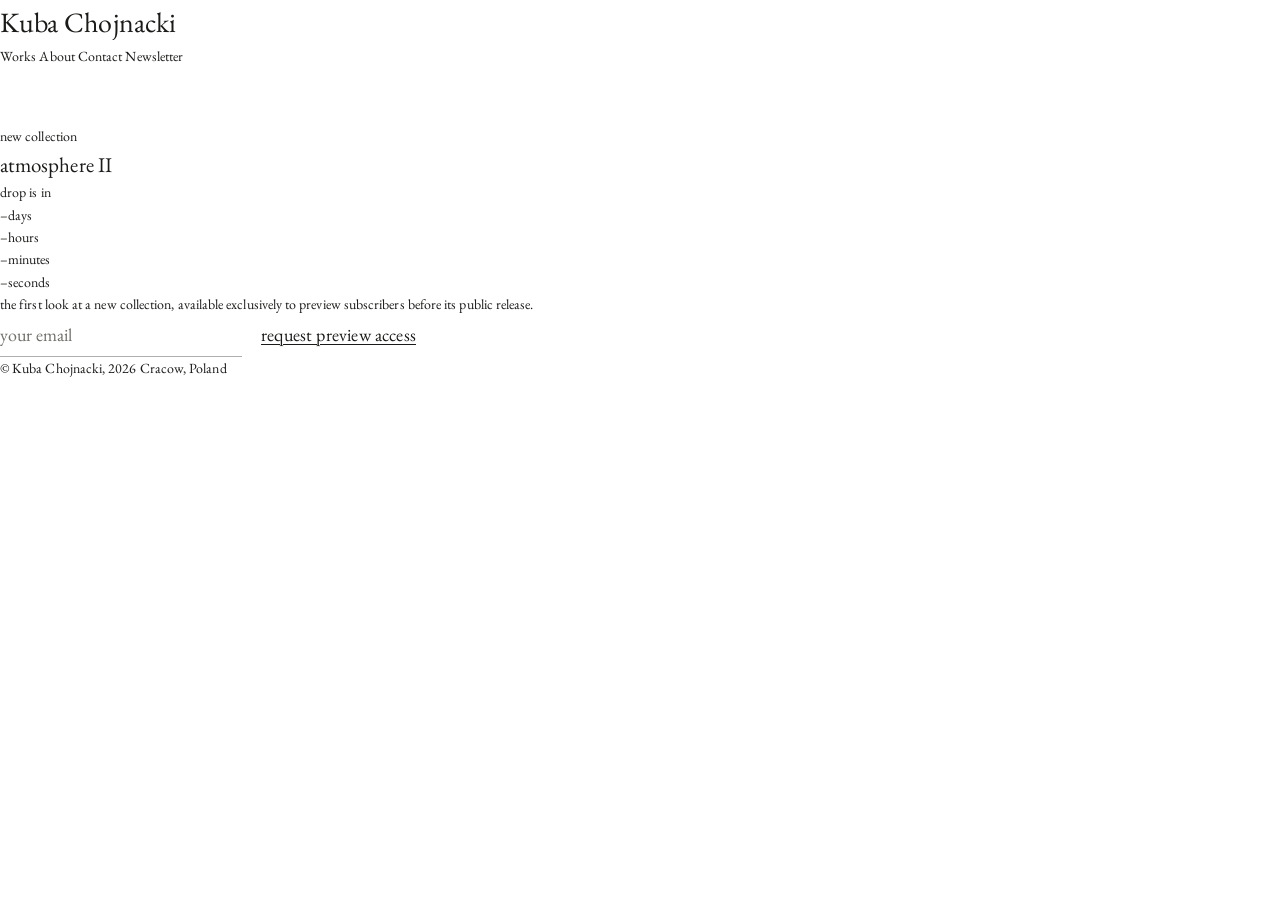
<file: newsletter/index.html>
<!DOCTYPE html>
<html lang="en">
<head>
    <meta charset="UTF-8">
    <meta name="viewport" content="width=device-width, initial-scale=1.0">
    <title>Kuba Chojnacki | Newsletter</title>
    <meta name="description" content="The atmosphere drop: early access to new collections, prints and limited releases from Kuba Chojnacki's studio, before they reach the public. A few emails a year.">
    <link rel="canonical" href="https://kubachojnacki.com/newsletter/">
    <meta property="og:title" content="Kuba Chojnacki | The Atmosphere Drop">
    <meta property="og:description" content="Early access to new collections, prints and limited releases, before they reach the public.">
    <meta property="og:image" content="https://kubachojnacki.com/IMAGES/works/03-atmosphere-maroon-khaki-hero.jpg">
    <meta property="og:type" content="website">
    <meta property="og:url" content="https://kubachojnacki.com/newsletter/">
    <meta name="twitter:card" content="summary_large_image">
    <meta name="theme-color" content="#ffffff">
    <link rel="icon" type="image/png" href="../favicon.png">
    <link rel="preconnect" href="https://fonts.googleapis.com">
    <link rel="preconnect" href="https://fonts.gstatic.com" crossorigin>
    <link href="https://fonts.googleapis.com/css2?family=EB+Garamond:ital,wght@0,400;1,400&family=Montserrat:wght@400;500&display=swap" rel="stylesheet">
    <link rel="stylesheet" href="../css/style.css?v=20260718d">
</head>
<body>

    <header id="site-header">
        <h1 class="logo"><a href="../">Kuba Chojnacki</a></h1>
        <nav>
            <a href="../#works">Works</a>
            <a href="../#about">About</a>
            <a href="../#contact">Contact</a>
            <a href="./" aria-current="page">Newsletter</a>
        </nav>
    </header>

    <main class="newsletter-page">
        <div class="drop-split">
            <div class="drop-media">
                <div id="drop-preview" class="preview-carousel" aria-label="Closeups from the new atmosphere series"></div>
            </div>
            <div class="drop-text fade-up">
                <span class="section-label">new collection</span>
                <h2 class="drop-title">atmosphere <span style="text-transform:none">II</span></h2>
                <p class="drop-when">drop is in</p>
                <div class="drop-timer" id="drop-timer" data-deadline="2026-07-25T18:00:00+02:00" aria-label="Time until the preview opens">
                    <div class="timer-cell"><span class="timer-num" id="t-days">–</span><span class="timer-label">days</span></div>
                    <div class="timer-cell"><span class="timer-num" id="t-hours">–</span><span class="timer-label">hours</span></div>
                    <div class="timer-cell"><span class="timer-num" id="t-mins">–</span><span class="timer-label">minutes</span></div>
                    <div class="timer-cell"><span class="timer-num" id="t-secs">–</span><span class="timer-label">seconds</span></div>
                </div>
                <p class="drop-sub">the first look at a new collection, available exclusively to preview subscribers before its public release.</p>
                <div id="nl-signup" class="drop-signup" data-cta="request preview access"></div>
            </div>
        </div>

        <div class="footer-note fade-up">
            <span>&copy; Kuba Chojnacki, 2026</span>
            <span>Cracow, Poland</span>
        </div>
    </main>

    <script>window.ROOT = '../';</script>
    <script src="../js/data.js?v=20260718d"></script>
    <script src="../js/newsletter.js?v=20260718d"></script>
</body>
</html>
</file>
<file: css/style.css>
/* kubachojnacki.com

   The original site, cleared and put on one grid: its header, its slideshow
   and its lightbox, and a page for every collection. Eight half-columns inside
   the margins. One family, EB Garamond (one font since 2026-11-06, his call:
   "premium simple"). Five sizes: --s small facts and captions, --m sentences, menu
   and rows, --h the slideshow's name and what is picked, --l names of collections
   and works, --xl the one large sentence. The line of capitals on the about page is
   set by its width. One line, under the header; the page you are on and the email
   fields are underlined. Space does everything else: --near inside a block, --far
   between blocks. */

:root {
    --bg:   #ffffff;
    --ink:  #1a1a18;
    --mid:  #6f6f6a;
    --sold: #991b1b;
    --dark: #0c0c0a;
    --wait: #f1f1ef;   /* where a picture is still on its way */

    --serif: "EB Garamond", Georgia, serif;

    --s:  14px;
    --m:  1.125rem;
    --h:  1.3125rem;
    --l:  clamp(1.6rem, 2.4vw, 2.125rem);
    --xl: clamp(1.9rem, 3vw, 2.6875rem);

    --pad:  clamp(1.5rem, 4vw, 4rem);
    --gut:  clamp(12px, 1.4vw, 20px);
    --near: clamp(1.25rem, 2vw, 1.75rem);
    --far:  clamp(5rem, 10vw, 9rem);
    --top:  58px;

    /* motion: three lengths, two curves, in CSS and in site.js alike.
       --ease moves between two rests; --ease-out is for what arrives */
    --t-fast: 200ms;   /* hover, press, small marks */
    --t-base: 450ms;   /* the lightbox, a page, a caption, a step */
    --t-slow: 900ms;   /* a painting crossing into another, a picture arriving */
    --ease:     cubic-bezier(.4, 0, .2, 1);
    --ease-out: cubic-bezier(.16, 1, .3, 1);
}

*, *::before, *::after { box-sizing: border-box; margin: 0; padding: 0; }
html {
    scroll-behavior: smooth;
    scrollbar-gutter: stable;   /* the page never shifts sideways: lightbox open, short pages */
    scroll-padding-top: calc(var(--top) + 1rem);   /* the fixed header never covers what has focus */
    -webkit-tap-highlight-color: rgba(26, 26, 24, 0.08);
}
a, button, input, [role="button"] { touch-action: manipulation; }
body {
    background: var(--bg);
    color: var(--ink);
    font-family: var(--serif);
    font-size: var(--s);
    line-height: 1.6;
    letter-spacing: 0.005em;
    -webkit-font-smoothing: antialiased;
}
/* the Garamond files are variable, 400-800; the site uses 400, and 500 for the page
   you are on in the menu */
h1, h2 { font-weight: 400; }
/* Garamond at display sizes sits a hair tighter */
.col-title, .next a, .hc-title, .lb-title { letter-spacing: -0.01em; }
/* the roman numerals in a name stay capitals in a lowercase line */
.rn { text-transform: none; }
img { display: block; max-width: 100%; }
a { color: inherit; text-decoration: none; }
button { font: inherit; color: inherit; background: none; border: 0; padding: 0; text-align: inherit; }
:focus-visible { outline: 2px solid var(--ink); outline-offset: 2px; }
[hidden] { display: none !important; }
/* read out, not shown: the heading of a page whose picture says it */
/* the first thing the keyboard reaches: past the menu, to the page */
.skip {
    position: absolute; z-index: 60; left: var(--pad); top: -4rem;
    padding: 0.5rem 0.8rem; background: var(--bg);
    font-family: var(--serif); font-size: var(--m);
}
.skip:focus { top: 0.5rem; }
.vh { position: absolute; width: 1px; height: 1px; overflow: hidden; clip-path: inset(50%); white-space: nowrap; }

/* the pointer is the computer's own. Over a painting a small word follows
   it, a little behind, and says what a click does: view, or in the lightbox
   zoom (site.js). Only where there is a mouse */
.tip {
    position: fixed; left: 0; top: 0; z-index: 200;
    pointer-events: none; will-change: transform;
    font-family: var(--serif); font-style: italic; font-size: var(--m); line-height: 1.2;
    padding: 0 0.35em; background: var(--bg); color: var(--ink);
    opacity: 0; transition: opacity var(--t-fast) var(--ease);
}
.tip.on { opacity: 1; }
.lightbox img { cursor: zoom-in; }
.lightbox img.is-zoomed { cursor: zoom-out; }

/* the grid (his Canva, 2026-10-21): four columns inside the margins, each
   split in half. .grid is those eight half-columns and everything starts on
   one of them: 1-2 is column 1, 3-4 column 2, 5-6 column 3, 7-8 column 4 */
.grid {
    display: grid;
    grid-template-columns: repeat(8, minmax(0, 1fr));
    column-gap: var(--gut);
}
.grid { padding-inline: var(--pad); }

/* ── header, as on the live site: the name in capitals at the left, the menu
      close together at the right edge. The page you are on is one step bolder.
      Bold is used nowhere else: what is picked is black, what is not is grey. One line ── */
.top {
    position: fixed;
    inset: 0 0 auto;
    z-index: 50;
    height: var(--top);
    display: grid;
    grid-template-columns: repeat(8, minmax(0, 1fr));
    column-gap: var(--gut);
    align-items: center;
    padding-inline: var(--pad);
    background: var(--bg);
    border-bottom: 1px solid var(--ink);
}
.name {
    grid-column: 1 / 5; justify-self: start;
    font-family: var(--serif);
    font-size: var(--m);
    font-weight: 400;
    letter-spacing: 0.08em;
    text-transform: uppercase;
    line-height: 1;
    white-space: nowrap;
}
.menu { grid-column: 5 / 9; display: flex; justify-content: flex-end; align-items: baseline; }
.menu a {
    margin-left: 2.5rem;
    font-family: var(--serif);
    font-size: var(--m);
    letter-spacing: 0.01em;
    white-space: nowrap;
    transition: opacity var(--t-fast) var(--ease);
}
.menu a:hover { opacity: 0.45; }
.menu a[aria-current] { font-weight: 500; }

main { padding-top: var(--top); }

/* ── home: the slideshow fills the first screen, edge to edge, the work's
      name on the painting as on the live site (back 2026-10-21 at his
      request), a soft shade under the words so white reads on any painting;
      the count and its two arrows at the right. While a painting rests it
      drifts very slowly; as the page scrolls it moves a little further
      through its frame, so more of the closeup is seen. Under it the
      selected works, four across ── */
.hero-wrap { height: calc(100vh - var(--top)); height: calc(100svh - var(--top)); }
.hero { position: relative; height: 100%; overflow: hidden; background: var(--wait); }
.slides { position: relative; width: 100%; height: 100%; }
.slide {
    position: absolute;
    inset: 0;
    opacity: 0;
    /* the painting leaving stays whole underneath until the next one has
       covered it, so the crossfade never passes through grey */
    transition: opacity 0s linear var(--t-slow);
    pointer-events: none;
}
html:not(.js) .slide:first-child { opacity: 1; }   /* without scripts the first painting still shows */
.slide.active { opacity: 1; z-index: 1; pointer-events: auto; transition: opacity var(--t-slow) var(--ease); }
.slide a { position: relative; display: block; height: 100%; }
/* the closeup at its full height (the frame shows its top part): while a
   painting is on show it pans slowly down it, starting at the top each time
   it comes; the one not on show holds where it is. Scrolling the page carries
   it further down (2026-10-22, his request: "scroll down the painting") */
.hero { --hero-h: calc(100svh - var(--top)); }
.slide img { position: absolute; left: 0; top: 0; width: 100%; height: auto; min-height: 100%; object-fit: cover; animation: pan 24s cubic-bezier(.45, 0, .55, 1) infinite alternate; }
.slide:not(.active) img { animation-play-state: paused; }
@keyframes pan { to { transform: translateY(calc((-100% + var(--hero-h)) * 0.7)); } }
@keyframes hero-scroll { to { translate: 0 -14%; } }
@supports (animation-timeline: scroll()) {
    @media (prefers-reduced-motion: no-preference) and (min-width: 801px) and (min-aspect-ratio: 1/1) {
        .slides { animation: hero-scroll linear both; animation-timeline: scroll(root); animation-range: 0 100vh; }
    }
}
.slide-vignette {
    position: absolute; inset: 0; z-index: 5; pointer-events: none;
    background: linear-gradient(to top, rgba(0, 0, 0, 0.5) 0%, transparent 38%);
}
.hero-bar {
    position: absolute; z-index: 10; left: var(--pad); right: var(--pad); bottom: 2.4rem;
    display: flex; align-items: flex-end; justify-content: space-between; gap: var(--gut);
    color: #fff; pointer-events: none;
}
.hero-cap { min-width: 0; }
.hc-title { display: block; width: fit-content; font-family: var(--serif); font-size: var(--h); line-height: 1.15; text-transform: lowercase; pointer-events: auto; }
.hc-title:hover { text-decoration: underline; text-underline-offset: 5px; text-decoration-thickness: 1px; }
.hc-specs { display: block; margin-top: 0.3rem; font-size: var(--s); letter-spacing: 0.04em; text-transform: lowercase; color: #fff; }
.hc-specs i { font-style: normal; margin-inline: 0.6em; }
/* the words come with the painting, while it crosses in */
.hero-cap.in .hc-title { animation: cap-rise var(--t-slow) var(--ease-out) 0.25s both; }
.hero-cap.in .hc-specs { animation: cap-rise var(--t-slow) var(--ease-out) 0.33s both; }
@keyframes cap-rise { from { opacity: 0; transform: translateY(10px); } }
.hero-nav { display: flex; align-items: baseline; gap: 0.7rem; pointer-events: auto; flex: none; }
.hero-counter { font-size: var(--s); letter-spacing: 0.12em; color: #fff; font-variant-numeric: tabular-nums; }
.hero :focus-visible { outline-color: #fff; outline-offset: -4px; }
.hero-nav button { color: #fff; font-size: var(--m); line-height: 1; padding: 0.2rem 0.35rem; transition: opacity var(--t-fast) var(--ease); }
@media (hover: hover) { .hero-nav button:hover { opacity: 0.55; } }

.selected { padding-top: var(--near); row-gap: var(--near); }
.sel-head { grid-column: 1 / -1; font-family: var(--serif); font-size: var(--l); line-height: 0.9; letter-spacing: -0.015em; text-transform: lowercase; }
.sel-grid {
    grid-column: 1 / -1;
    display: grid;
    grid-template-columns: repeat(4, minmax(0, 1fr));
    gap: 2.4rem var(--gut);
}
.sel-item { display: block; }
.sel-frame { position: relative; display: block; aspect-ratio: 3 / 4; width: 64.5%; }
.sel-frame img { width: 100%; height: 100%; object-fit: contain; }

/* paintings arrive: each fades in once its picture is loaded and decoded
   (site.js). An animation, not a transition, so the hover keeps its own pace.
   Only where scripts run (html.js, set in each page's head); without them
   the pictures simply show */
.js img.fade { opacity: 0; }
.js img.fade.in { opacity: 1; animation: arrive var(--t-slow) var(--ease-out) backwards; }
@keyframes arrive { from { opacity: 0; } }

/* a phone cannot hover: no words under the selected works, only the paintings */
@media (hover: none) { .sel-item .sp-cap { display: none; } }

/* then the collections (2026-11-06, his corrections): on half-columns 1-2 the
   word, the numbered list and the picked collection's note. The tiles stand in
   the right half: 01 and 03 on half-column 5, 04 on 7, 02 on 8, a top row and a
   bottom row. All one sheet (--u by --u x 1.414), two upright and two on their
   side, each corner clear of its neighbours, none below the foot of the words:
   the tile area takes its height from the words and --u never grows past what
   fits in it. js: site.js */
.cl { padding-top: var(--far); scroll-margin-top: var(--top); }
.cl-in { grid-column: 1 / -1; display: grid; grid-template-columns: repeat(8, minmax(0, 1fr)); column-gap: var(--gut); }
.cl-side { grid-column: 1 / 3; }
.cl-head { font-family: var(--serif); font-weight: 400; font-size: var(--l); line-height: 0.9; letter-spacing: -0.015em; text-transform: lowercase; }
.cl-index { list-style: none; margin-top: 0.9rem; }
.cl-index a { display: grid; grid-template-columns: 2.25em minmax(0, 1fr); align-items: baseline; font-family: var(--serif); font-size: var(--l); line-height: 1.12; text-transform: lowercase; transition: color var(--t-fast) var(--ease); }
.cl-index a:not(.on) { color: var(--mid); }
.cl-no { font-variant-numeric: tabular-nums; }
/* every note stands in the same place, so the height never jumps as one is picked */
.cl-text { display: grid; margin-top: 1.6rem; }
.cl-about { grid-area: 1 / 1; }
.cl-about:not(.on) { visibility: hidden; }
.cl-note { font-family: var(--serif); font-size: clamp(var(--m), 1.46vw, 3rem); line-height: 1.42; text-align: justify; hyphens: auto; }
.cl-facts { margin-top: 1rem; font-family: var(--serif); font-size: max(var(--m), 1.25vw); line-height: 1.4; }
.cl-tiles { grid-column: 5 / 9; position: relative; container-type: size; }
.cl-tile {
    --tr: calc((100cqw - 3 * var(--gut)) / 4);                          /* one half-column */
    --u: min(var(--tr), calc((100cqh - 2 * 1.7rem - 1.6rem) / 2.828));    /* the sheet's short side */
    position: absolute; left: calc(var(--k) * (var(--tr) + var(--gut)));
    display: block;
}
.cl-img { display: block; overflow: hidden; background: var(--wait); }
.cl-img img { width: 100%; height: 100%; object-fit: cover; }
.cl-tile.t1 { --k: 0; top: 0; }       /* half-column 5, on its side */
.cl-tile.t2 { --k: 3; top: 0; }       /* half-column 8, upright */
.cl-tile.t3 { --k: 0; bottom: 0; }    /* half-column 5, on its side */
.cl-tile.t4 { --k: 2; bottom: 0; }    /* half-column 7, upright */
.cl-tile.t1, .cl-tile.t3 { width: calc(var(--u) * 1.414); }
.cl-tile.t2, .cl-tile.t4 { width: var(--u); }
.cl-tile.t1 .cl-img, .cl-tile.t3 .cl-img { height: var(--u); }
.cl-tile.t2 .cl-img, .cl-tile.t4 .cl-img { height: calc(var(--u) * 1.414); }
/* pointing at a row or a tile, the other tiles step back a little; at rest all whole */
.cl-tile { --tile-fade: 0.65; transition: opacity var(--t-base) var(--ease); }
.cl-in:has(.cl-index a:hover, .cl-index a:focus-visible, .cl-tile:hover, .cl-tile:focus-visible) .cl-tile:not(.on) { opacity: var(--tile-fade); }
.cl-tile:not(.on) .sp-cap { color: var(--mid); }
.cl-tile .sp-cap { transition: color var(--t-fast) var(--ease); }

/* ── the sentence: from column 7 ── */
.say-text {
    font-family: var(--serif);
    font-size: var(--m);
    line-height: 1.45;
    text-wrap: pretty;
}

/* ── a collection: the line of all collections, this one black and larger, the
      others grey; the note in one column; then the paintings four across, each
      hanging from its column's left edge in an upright frame, its number at the
      frame's left edge and its name at its right, in small Garamond ── */
.col-head { padding-top: 1.25rem; row-gap: 1.4rem; align-items: baseline; }
.col-line {
    grid-column: 1 / -1;
    display: flex; flex-wrap: wrap; align-items: baseline; column-gap: 1.7rem;
    font-family: var(--serif); font-size: var(--m);
    text-transform: lowercase;
}
.col-line > * { white-space: nowrap; }
.col-line a { color: var(--mid); transition: color var(--t-fast) var(--ease); }
.col-line a:hover { color: var(--ink); }
.col-title {
    font-family: var(--serif);
    font-size: var(--l);
    line-height: 1.1;
    text-transform: lowercase;
}
.col-head .note { grid-column: 1 / 4; font-size: var(--m); line-height: 1.6; text-wrap: pretty; }
#collection { padding-top: 2.5rem; }

.cg-grid {
    --n: 4;
    grid-column: 1 / -1;
    list-style: none;
    display: grid;
    grid-template-columns: repeat(var(--n), minmax(0, 1fr));
    column-gap: var(--gut);
    row-gap: 2.4rem;
    align-items: start;
}
.cg-item > a { display: block; }
.cg-item .sp-frame { width: 64.5%; }
/* while it arrives, the painting's own box in its own colour, faintly */
.sp-frame { position: relative; display: grid; place-items: center; aspect-ratio: 3 / 4; }
.sp-frame img { position: relative; width: 100%; height: 100%; object-fit: contain; }
.sp-ph { position: absolute; left: 50%; top: 50%; transform: translate(-50%, -50%); opacity: 0.3; transition: opacity var(--t-slow) var(--ease); }
.sp-frame:has(img.in) .sp-ph { opacity: 0; }
/* the studies on paper are photographed close: shown smaller */
.sp-frame.is-paper img { width: 62%; height: 62%; }
.sp-frame.is-paper .sp-ph { transform: translate(-50%, -50%) scale(0.62); }
/* under a painting its number on the left, its name on the right, across the
   width of the picture (his image, 2026-11-06) */
.sp-cap { position: relative; z-index: 1; display: flex; justify-content: space-between; align-items: baseline; gap: 1em; margin-top: 0.35rem; font-family: var(--serif); font-size: var(--s); line-height: 1.35; letter-spacing: 0.02em; text-transform: lowercase; }
.sp-no { flex: none; font-variant-numeric: tabular-nums; }
.sp-nm { text-align: end; }
.cg-item .sp-cap, .sel-item .sp-cap { width: 64.5%; }
/* on the main page the words show only under the mouse. The place is kept, so
   nothing moves */
@media (hover: hover) {
    .sel-item .sp-cap { opacity: 0; transition: opacity var(--t-fast) var(--ease); }
    .sel-item .sp-cap > * { pointer-events: none; }
    .sel-item:hover .sp-cap, .sel-item:focus-visible .sp-cap { opacity: 1; }
    .sel-item:hover .sp-cap > * { pointer-events: auto; }
}
/* a sold painting: its caption red */
.sp-cap.sold { color: var(--sold); }
/* only the painting and its caption answer the pointer. Nothing is cropped: the
   link lets clicks through, and .hit stands over the painting in its photograph
   (js/boxes.js), so the white around it does nothing */
.cg-item > a, .sel-item { pointer-events: none; }
.hit, .sp-cap > * { pointer-events: auto; }
.hit { position: absolute; z-index: 2; }
/* a painting pointed at grows a little, as on the old site; nothing dims */
.cg-item img, .sel-item img, .cl-img img { transition: transform var(--t-base) var(--ease-out); }
@media (hover: hover) {
    .cg-item a:hover img, .sel-item:hover img, .cl-tile:hover img { transform: scale(1.04); }
}
/* prints (his Canva, 2026-10-21): the print chosen on column 2 in its
   A-paper box; on column 3 its words: "a print of", the two paintings, the
   sizes with the price beside them, the measure and edition, the order link.
   The sheet changes size with the choice, not to scale but enough to see: A1
   fills the box, A2 and A3 step down (--a2, --a3).
   The choice in use is black and larger, the others grey. The print on white
   with a soft shadow, the only shadow on the site (his call, 2026-11-06) */
.pr { align-items: start; }
body.fit main > .col-head { flex: none; }
.pr-pic { grid-column: 2 / 5; justify-self: end; width: min(100%, calc((100svh - 27.5rem) / 1.414)); min-width: 9rem; --a2: 0.8; --a3: 0.62; }
.pr-pic[data-size="A2"] img { transform: scale(var(--a2)); }
.pr-pic[data-size="A3"] img { transform: scale(var(--a3)); }
.pr-pic img { width: 100%; height: auto; transform-origin: right top; transition: transform var(--t-base) var(--ease-out); box-shadow: 0 2px 6px rgba(26, 26, 24, 0.10), 0 14px 34px rgba(26, 26, 24, 0.16); }
.pr-info {
    grid-column: 6 / 8;
    display: grid; grid-template-columns: repeat(2, minmax(0, 1fr)); column-gap: var(--gut); row-gap: 0.55rem; align-items: baseline;
    font-family: var(--serif); font-size: var(--m); text-transform: lowercase;
}
.pr-k { grid-column: 1 / -1; }
.pr-opt { justify-self: start; color: var(--mid); transition: color var(--t-fast) var(--ease); }
.pr-opt[aria-pressed="true"] { color: var(--ink); font-size: var(--h); }
.pr-sizes { display: flex; align-items: baseline; gap: 0.9rem; }
.pr-in { color: var(--mid); }
.pr-price { font-size: var(--m); font-variant-numeric: tabular-nums; }
.pr-facts { grid-column: 1 / -1; font-size: var(--s); color: var(--mid); }
.pr-order, .pr-ask { grid-column: 1 / -1; font-size: var(--h); }
.pr-order { margin-top: 0.8rem; }
@media (hover: hover) { .pr-opt:hover { color: var(--ink); } }

/* ── about: the portrait on column 1, the words from column 7, then the
      one line, across ── */
/* about, contact, privacy fill the window: the footer stands at its foot */
body.fit { min-height: 100vh; min-height: 100svh; display: flex; flex-direction: column; }
body.fit main { flex: 1; display: flex; flex-direction: column; }
body.fit main > section { flex: 1; }
body.fit .foot { margin-top: 0; padding-top: var(--near); }

/* (2026-11-06, his draft put on the grid) the portrait on half-columns 1-2 with
   the opening sentence under it; on 5-8 the one line in large capitals, two lines
   wide to the edge; under it the story on 5-6 and the statement on 7-8 */
.about-page { container-type: inline-size; align-items: start; grid-template-rows: auto 1fr; padding-block: 4.5rem var(--near); column-gap: var(--gut); row-gap: clamp(2.5rem, 5vw, 4.5rem); }
.about-side { grid-column: 1 / 3; grid-row: 1 / 3; }
.about-side img { width: 100%; height: auto; }
.about-lead { margin-top: 2.2rem; font-family: var(--serif); font-size: var(--m); line-height: 1.5; text-align: justify; hyphens: auto; }
.about-line { grid-column: 5 / 9; grid-row: 1; font-family: var(--serif); font-size: 2.33cqw; line-height: 1.2; letter-spacing: 0; text-transform: uppercase; }
.about-line span { display: block; text-align: justify; text-align-last: justify; white-space: nowrap; }
.about-story { grid-column: 5 / 7; grid-row: 2; display: grid; gap: 1.1rem; font-family: var(--serif); font-size: var(--m); line-height: 1.5; text-align: justify; hyphens: auto; }
.about-text { grid-column: 7 / 9; grid-row: 2; font-family: var(--serif); font-size: var(--m); line-height: 1.5; text-align: justify; hyphens: auto; }

/* ── privacy: the name on column 1, the rows from column 7 ── */
.privacy-page { align-items: start; padding-top: 4.5rem; }
.privacy-page .col-title { grid-column: 1 / 5; }
.privacy-page .facts { grid-column: 5 / 9; }
.privacy-page .facts > div { grid-template-columns: 7.5rem minmax(0, 1fr); padding-block: 0.55rem; }
.privacy-page .facts dd { text-wrap: pretty; overflow-wrap: anywhere; }

/* ── 404: the number on column 1, one sentence from column 7 ── */
.nf-page { align-items: baseline; padding-top: var(--far); }
.nf-no { grid-column: 1 / 5; }
.nf-text { grid-column: 5 / 9; }
.nf-text a { text-decoration: underline; text-underline-offset: 3px; text-decoration-thickness: 1px; }

/* ── contact (2026-11-06), the split of the live newsletter page, fitting the
      window with no scrolling: the sliding closeups full bleed from the left edge
      and the header's line down to the footer's one row; on half-columns 6-8 one
      large sentence, the field and the rows ── */
.contact-page { grid-template-rows: minmax(0, 1fr); align-items: center; }
.contact-media { grid-column: 1 / 5; align-self: stretch; margin-left: calc(-1 * var(--pad)); position: relative; overflow: hidden; background: var(--dark); }
.contact-media .preview-caption,
.contact-media .preview-dots,
.contact-media .preview-slide::after { display: none; }
.contact-text { grid-column: 6 / 9; }
.contact-title { font-family: var(--serif); font-size: var(--xl); line-height: 1.15; letter-spacing: -0.01em; text-transform: lowercase; text-wrap: balance; }
.contact-text .signup { margin-block: 1.6rem 2.6rem; }
.contact-text .facts > div { grid-template-columns: 6.5rem minmax(0, 1fr); padding-block: 0.25rem; }

.facts > div { display: grid; grid-template-columns: 8rem minmax(0, 1fr); gap: var(--gut); padding-block: 0.3rem; font-size: var(--m); }
.facts a { text-decoration: underline; text-underline-offset: 3px; }

/* the sliding closeups (newsletter.js), as on the newsletter page */
.preview-carousel { position: absolute; inset: 0; }
.preview-track {
    display: flex;
    height: 100%;
    transition: transform var(--t-slow) var(--ease-out);
}
.preview-slide { position: relative; flex: 0 0 100%; height: 100%; overflow: hidden; }
.preview-slide img {
    width: 100%; height: 100%;
    object-fit: cover;
    transform: scale(1.5);
}

/* the newsletter form, written by newsletter.js */
.newsletter-form { display: flex; align-items: baseline; gap: 1.2rem; max-width: 26rem; }
.newsletter-form input {
    flex: 1; min-width: 0;
    font: inherit;
    font-size: var(--m);
    text-transform: lowercase;
    color: var(--ink);
    background: none;
    border: 0;
    border-bottom: 1px solid rgba(26,26,24,0.35);
    border-radius: 0;
    padding: 0.35rem 0;
    outline: none;
}
.newsletter-form input { transition: border-color var(--t-fast) var(--ease); }
.newsletter-form input:focus { border-bottom-color: var(--ink); }
.newsletter-form input:focus-visible { box-shadow: 0 1px 0 var(--ink); }   /* the line doubles: the field has focus */
.newsletter-form input::placeholder { color: var(--mid); }
.newsletter-confirm { font-family: var(--serif); font-style: italic; font-size: var(--m); text-transform: lowercase; }

/* the links that ask for something: inquire, order, subscribe */
.lb-submit {
    font-family: var(--serif);
    font-size: var(--m);
    text-transform: lowercase;
    letter-spacing: 0.01em;
    text-decoration: underline;
    text-decoration-thickness: 1px;
    text-underline-offset: 3px;
    white-space: nowrap;
    width: fit-content;
    transition: opacity var(--t-fast) var(--ease);
}
.lb-submit:hover { opacity: 0.42; }
/* a press is felt: the buttons that do not hold their place by transform give a pixel */
.pr-opt:active, .nl-submit:active { transform: translateY(1px); }
.nl-submit { display: inline-block; font-size: var(--m); }

/* ── footer (his Canva, 2026-10-21): the newsletter field on column 1, "join"
      on the half-column after it; the way on, large, at the right edge; then
      email (column 1), instagram (column 3), privacy and the year at the right ── */
.foot { margin-top: var(--far); padding-bottom: 2rem; }
.foot-top { align-items: end; padding-bottom: var(--near); }
.foot-nl { grid-column: 1 / 4; }
.foot-nl .fl { display: block; margin-bottom: 0.1rem; font-family: var(--serif); font-size: var(--m); line-height: 1.3; text-transform: lowercase; }
.foot-nl .newsletter-form, .contact-text .newsletter-form {
    max-width: none;
    display: grid; grid-template-columns: repeat(3, minmax(0, 1fr)); column-gap: var(--gut); align-items: baseline;
}
.foot-nl .newsletter-form input, .contact-text .newsletter-form input { grid-column: 1 / 3; }
.foot-nl .nl-submit, .contact-text .nl-submit { grid-column: 3; justify-self: start; }
.next { grid-column: 5 / 9; justify-self: end; }
.next a { display: inline-flex; align-items: baseline; font-family: var(--serif); font-size: var(--h); line-height: 1; text-transform: lowercase; }
.next a::after { content: "\2192"; margin-left: 0.45em; transition: transform var(--t-base) var(--ease-out); }
@media (hover: hover) { .next a:hover::after { transform: translateX(0.2em); } }
.next a:hover .next-name { text-decoration: underline; text-underline-offset: 6px; text-decoration-thickness: 1px; }
.next-label { font-size: var(--s); color: var(--mid); margin-right: 0.7em; }
.foot-row { align-items: baseline; padding-top: 0.4rem; }
.foot .f1 { grid-column: 1 / 5; }
.foot .f2 { grid-column: 5 / 7; }
.foot .f3 { grid-column: 7 / 9; justify-self: end; display: flex; gap: 1.4rem; color: var(--mid); }
.foot-row a:hover { text-decoration: underline; text-underline-offset: 3px; }
/* on a wide screen the way on stands above, then everything in one line, one size,
   each on its half-column: the sentence on 1-2, the short field on 3, "join" on 4,
   email 5, instagram 7, privacy and the year at the end of 8 */
@media (min-width: 801px) {
    .foot { display: grid; grid-template-columns: repeat(8, minmax(0, 1fr)); column-gap: var(--gut); align-items: baseline; padding-inline: var(--pad); }
    .foot-top, .foot-row, .foot-nl { display: contents; }
    .foot-nl .fl, .foot-nl .newsletter-form input, .foot-nl .nl-submit, .foot .f1, .foot .f2, .foot .f3 > * { font-size: var(--s); }
    .next { grid-column: 5 / 9; grid-row: 1; margin-bottom: 2rem; }
    .foot-nl .fl { grid-column: 1 / 3; grid-row: 2; margin: 0; white-space: nowrap; }
    .foot-nl .nl-signup { grid-column: 3 / 5; grid-row: 2; }
    .foot-nl .newsletter-form { grid-template-columns: repeat(2, minmax(0, 1fr)); column-gap: var(--gut); }
    .foot-nl .newsletter-form input { grid-column: 1; }
    .foot-nl .nl-submit { grid-column: 2; }
    .foot .f1 { grid-column: 5; grid-row: 2; }
    .foot .f2 { grid-column: 7; grid-row: 2; }
    .foot .f3 { grid-column: 8; grid-row: 2; justify-self: end; gap: 1.2rem; white-space: nowrap; }
    /* contact has email and instagram on the page: only privacy and the way on */
    .lock .next { margin-bottom: 0; }
    .lock .foot .f3 { grid-column: 1 / 5; grid-row: 1; justify-self: start; }
}
/* a narrow laptop has no room for one line: the newsletter, then the rest */
@media (min-width: 801px) and (max-width: 1279px) {
    .foot-nl .fl { grid-column: 1 / 5; }
    .foot-nl .nl-signup { grid-column: 5 / 9; margin-bottom: 0.6rem; }
    .foot .f1 { grid-column: 1 / 3; grid-row: 3; }
    .foot .f2 { grid-column: 3 / 5; grid-row: 3; }
    .foot .f3 { grid-column: 5 / 9; grid-row: 3; }
}

/* ── lightbox (2026-11-06): solid white, on the page's grid. The painting on
      half-columns 1-4, its words from 5, in the same Garamond as everything
      else; only the word "sold" is red ── */
html.lb-open { overflow: hidden; }
html.lb-open body { position: fixed; width: 100%; overflow: hidden; }
.lightbox {
    visibility: hidden; pointer-events: none;
    position: fixed; z-index: 100; inset: 0;
    opacity: 0; transition: opacity var(--t-base) var(--ease), visibility var(--t-base) var(--ease);
}
/* the white behind the painting: a layer of its own, so opening and
   closing only fade it (site.js), never repaint it */
.lightbox::before { content: ""; position: absolute; inset: 0; z-index: -1; background: var(--bg); }
/* shown at once, while the white fades: focus can only move onto what is visible */
.lightbox.active { visibility: visible; pointer-events: auto; opacity: 1; transition: opacity var(--t-base) var(--ease), visibility 0s; }
.lightbox:focus { outline: none; }
.lightbox, .lightbox-content, .lightbox-info { overscroll-behavior: contain; }
.lightbox.lb-flip { transition: none; }
.lightbox-content {
    display: grid; grid-template-columns: repeat(8, minmax(0, 1fr)); grid-template-rows: minmax(0, 1fr);
    column-gap: var(--gut); align-items: center;
    width: 100%; height: 100%; padding: 1.5rem var(--pad);
}
.lightbox img {
    grid-column: 1 / 5; place-self: center;
    width: 100%; height: 100%; min-height: 0; object-fit: contain; touch-action: pan-y;
    transition: transform var(--t-base) var(--ease-out);
    transform-origin: center; position: relative; z-index: 1;
}
.lightbox img.is-zoomed { transform: scale(2.2); touch-action: none; }
.lightbox-info {
    grid-column: 5 / 7;
    display: flex; flex-direction: column; gap: 1.5rem;
    max-height: 100%; overflow-y: auto; scrollbar-width: thin; padding-bottom: 0.25rem;
    font-size: var(--m); line-height: 1.4; text-transform: lowercase;
}
.lb-title { font-family: var(--serif); font-size: var(--l); line-height: 1.15; }
.lb-col, .lb-specs, .lb-extra { color: var(--mid); }
.lightbox-info.is-unavailable .status-text { color: var(--mid); }
.lightbox-info.is-sold .status-text { color: var(--sold); }
.lb-inquiry-section { display: flex; flex-direction: column; gap: 0.5rem; }
.lb-extra { font-size: var(--s); line-height: 1.35; }
.lb-nav { display: flex; align-items: center; gap: 0.7rem; }
.lb-count { font-size: var(--m); letter-spacing: 0.04em; font-variant-numeric: tabular-nums; }
.lb-nav button { font-size: var(--l); line-height: 1; padding: 0.2rem 0.35rem; margin-left: -0.35rem; transition: opacity var(--t-fast) var(--ease); }
.lb-next { margin-left: 0; }
@media (hover: hover) { .lb-nav button:hover { opacity: 0.45; } }
.lightbox-btn {
    position: absolute; z-index: 101;
    padding: 1.5rem; opacity: 0.6; transition: opacity var(--t-fast) var(--ease); color: var(--ink);
}
.lightbox-btn:hover { opacity: 1; }
.lb-close { top: 0; right: 0; }

/* ── moving between pages: they stand in a row, like rooms along a wall.
      Going on, the next page slides in from the right and pushes this one
      out to the left; going back, the other way (the head of each page sets
      'back'; js/site.js keeps the row). Not a slide across the whole screen:
      a short dissolve with a drift of a few pixels. The header stays where
      it is: its new state shows at once, nothing of it moves. Without motion
      wanted, the pages simply change. ── */
@media (prefers-reduced-motion: no-preference) {
    @view-transition { navigation: auto; }
}
.top { view-transition-name: site-top; }
::view-transition-group(site-top) { animation: none; }
::view-transition-old(site-top) { display: none; }
::view-transition-new(site-top) { animation: none; }
/* the page before fades quickly; the next one comes in with a drift of a few
   pixels from the side it lies on (going on from the right, back from the left) */
html:active-view-transition-type(forward, back)::view-transition-old(root),
html:active-view-transition-type(forward, back)::view-transition-new(root) { mix-blend-mode: normal; }
html:active-view-transition-type(forward, back)::view-transition-old(root) { animation: page-out calc(var(--t-base) * 0.6) var(--ease) both; }
html:active-view-transition-type(forward)::view-transition-new(root) { animation: page-in-right var(--t-base) var(--ease-out) 60ms both; }
html:active-view-transition-type(back)::view-transition-new(root) { animation: page-in-left var(--t-base) var(--ease-out) 60ms both; }
@keyframes page-out      { to   { opacity: 0; } }
@keyframes page-in-right { from { opacity: 0; transform: translateX(12px); } }
@keyframes page-in-left  { from { opacity: 0; transform: translateX(-12px); } }
@media (prefers-reduced-motion: reduce) {
    :root { --t-base: 1ms; --t-slow: 1ms; }
    html { scroll-behavior: auto; }
    ::view-transition-group(*), ::view-transition-old(*), ::view-transition-new(*) { animation: none !important; }
    .hero-cap.in .hc-title, .hero-cap.in .hc-specs, .fade.in, .slide img { animation: none; }
    .slide, .slide.active, .preview-track, .lightbox, .lightbox img { transition: none; }
}

@media (max-width: 1100px) {
    .cg-grid { grid-template-columns: repeat(var(--n-mid, 3), minmax(0, 1fr)); }
}
/* the tiles need the width: on a narrow window the list and note stand over them */
@media (max-width: 1000px) {
    .cl-in { row-gap: var(--near); }
    .cl-side { grid-column: 1 / -1; }
    .cl-tiles { grid-column: 1 / -1; container-type: normal; display: grid; grid-template-columns: repeat(4, minmax(0, 1fr)); gap: var(--near) var(--gut); }
    .cl-tile.t1, .cl-tile.t2, .cl-tile.t3, .cl-tile.t4 { position: static; width: auto; }
    .cl-tile.t1 .cl-img, .cl-tile.t2 .cl-img, .cl-tile.t3 .cl-img, .cl-tile.t4 .cl-img { height: auto; aspect-ratio: 1 / 1.414; }
}

/* ── narrow: one column, the same order ── */
@media (max-width: 800px) {
    :root { --pad: clamp(1rem, 3vw, 2.5rem); }
    .top { display: flex; justify-content: space-between; column-gap: 0; }
    .menu { display: flex; column-gap: 0; }
    .menu a { margin-left: 1.2rem; }
    .cl-note, .about-lead, .about-story, .about-text { text-align: start; hyphens: manual; }
    .col-line { column-gap: 0.9em; }
    .col-head .note { grid-column: 1 / -1; }
    .hero-wrap { height: auto; }
    .hero { aspect-ratio: 4 / 5; --hero-h: 125vw; }
    .hero-bar { bottom: 1.4rem; }
    .sel-grid { grid-template-columns: repeat(2, minmax(0, 1fr)); }
    /* on a phone the tiles are two by two */
    .cl-tiles { grid-template-columns: repeat(2, minmax(0, 1fr)); }
    #collection { padding-top: var(--near); }
    .cg-grid { grid-template-columns: repeat(2, minmax(0, 1fr)); row-gap: 1.8rem; }
    .cg-item .sp-frame, .cg-item .sp-cap, .sel-frame, .sel-item .sp-cap { width: 82%; }
    .pr-pic { grid-column: 1 / -1; width: 78%; justify-self: center; }
    .pr-pic img { transform-origin: center top; }
    .pr-info { grid-column: 1 / -1; padding-top: var(--near); }
    .about-page { padding-top: var(--near); row-gap: var(--near); grid-template-rows: none; }
    .about-side, .about-story, .about-text, .about-line { grid-column: 1 / -1; grid-row: auto; }
    .about-side img { max-width: 78%; }
    .about-lead { margin-top: var(--near); }
    .about-line { font-size: var(--l); }
    .about-line span { display: inline; white-space: normal; text-align: start; text-align-last: auto; }
    .contact-page { grid-template-rows: none; row-gap: var(--near); }
    .contact-media { grid-column: 1 / -1; height: 62vh; margin-right: calc(-1 * var(--pad)); }
    .contact-text { grid-column: 1 / -1; padding-bottom: var(--near); }
    .facts > div { grid-template-columns: 6.5rem minmax(0, 1fr); }
    .privacy-page .col-title, .privacy-page .facts { grid-column: 1 / -1; }
    .nf-no, .nf-text { grid-column: 1 / -1; }
    .nf-text { margin-top: var(--near); }
    .privacy-page .facts { margin-top: var(--near); }
    .foot-nl, .next { grid-column: 1 / -1; }
    .next { justify-self: end; margin-top: var(--far); }
    .foot .f1 { grid-column: 1 / -1; }
    .foot .f2 { grid-column: 1 / 5; }
    .foot .f3 { grid-column: 5 / 9; }
    .lightbox-content {
        display: flex; flex-direction: column; align-items: center; gap: 1.5rem;
        padding: 3.5rem 1.5rem 2rem; overflow-y: auto;
    }
    .lightbox img { flex: none; width: 100%; height: 56vh; }
    .lightbox-info { width: 100%; max-width: 380px; max-height: none; overflow: visible; gap: 1.2rem; }
}
@media (max-width: 520px) {
    :root { --top: 45px; }
    .name { font-size: 13px; letter-spacing: 0.04em; }
    .menu a { font-size: var(--s); margin-left: 0.65rem; }
    .hero-bar { flex-wrap: wrap-reverse; }
    .hero-cap { flex-basis: 100%; }
    .hero-nav { margin-left: auto; }
    .hc-title { font-size: var(--m); }
    .facts > div, .contact-text .facts > div, .privacy-page .facts > div { grid-template-columns: minmax(0, 1fr); gap: 0; padding-block: 0.45rem; }
}
/* a thumb needs more room than the small words take: more padding, the same place */
@media (hover: none) {
    .hero-nav button, .lb-nav button { padding: 0.7rem 0.6rem; margin-block: -0.5rem; }
    .pr-sizes .pr-opt { padding: 0.6rem 0.4rem; margin: -0.6rem -0.4rem; }
    .nl-submit { padding: 0.6rem; margin: -0.6rem; }
    .menu a { padding-block: 0.6rem; }
    .foot-row a { padding-block: 0.4rem; margin-block: -0.4rem; }
    .next a { padding-block: 0.8rem; margin-block: -0.8rem; }
}
@media (max-width: 360px) {
    .name { font-size: 12.5px; }
    .menu a { margin-left: 0.55rem; }
}
</file>
